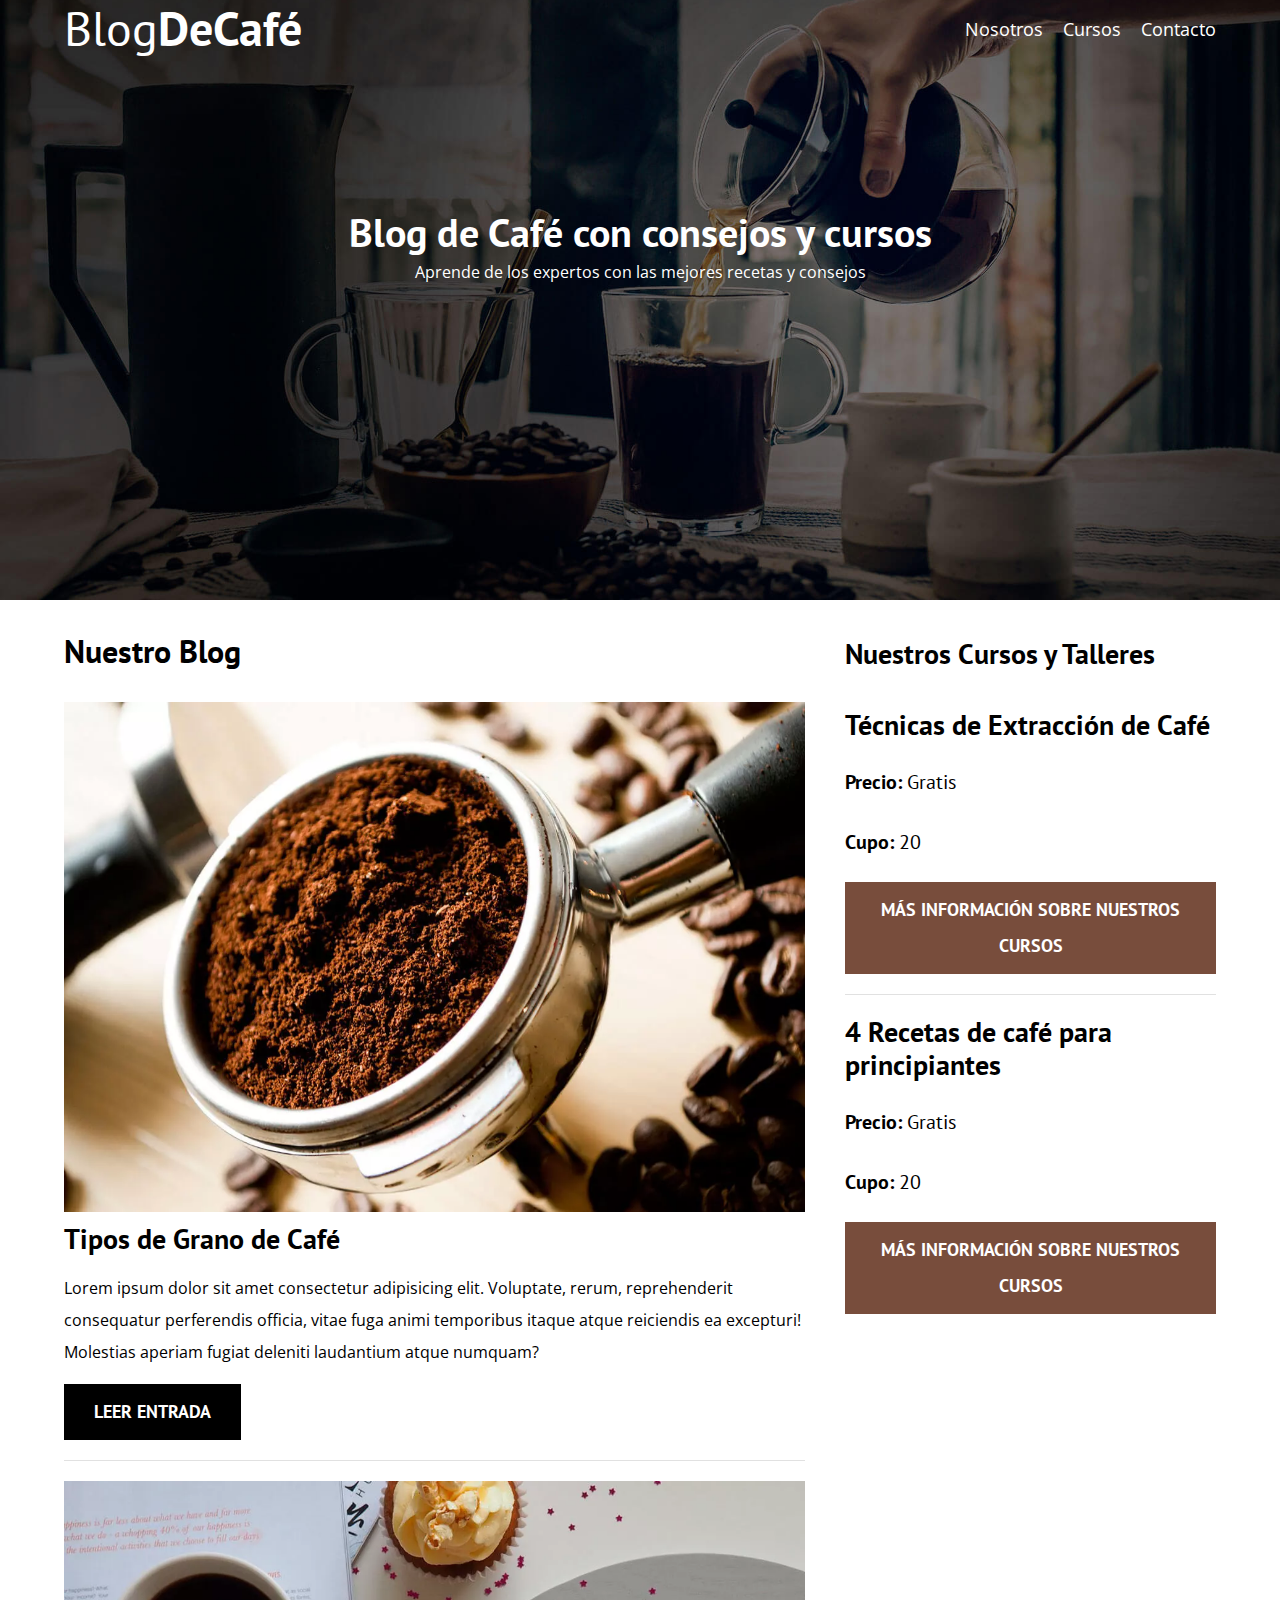
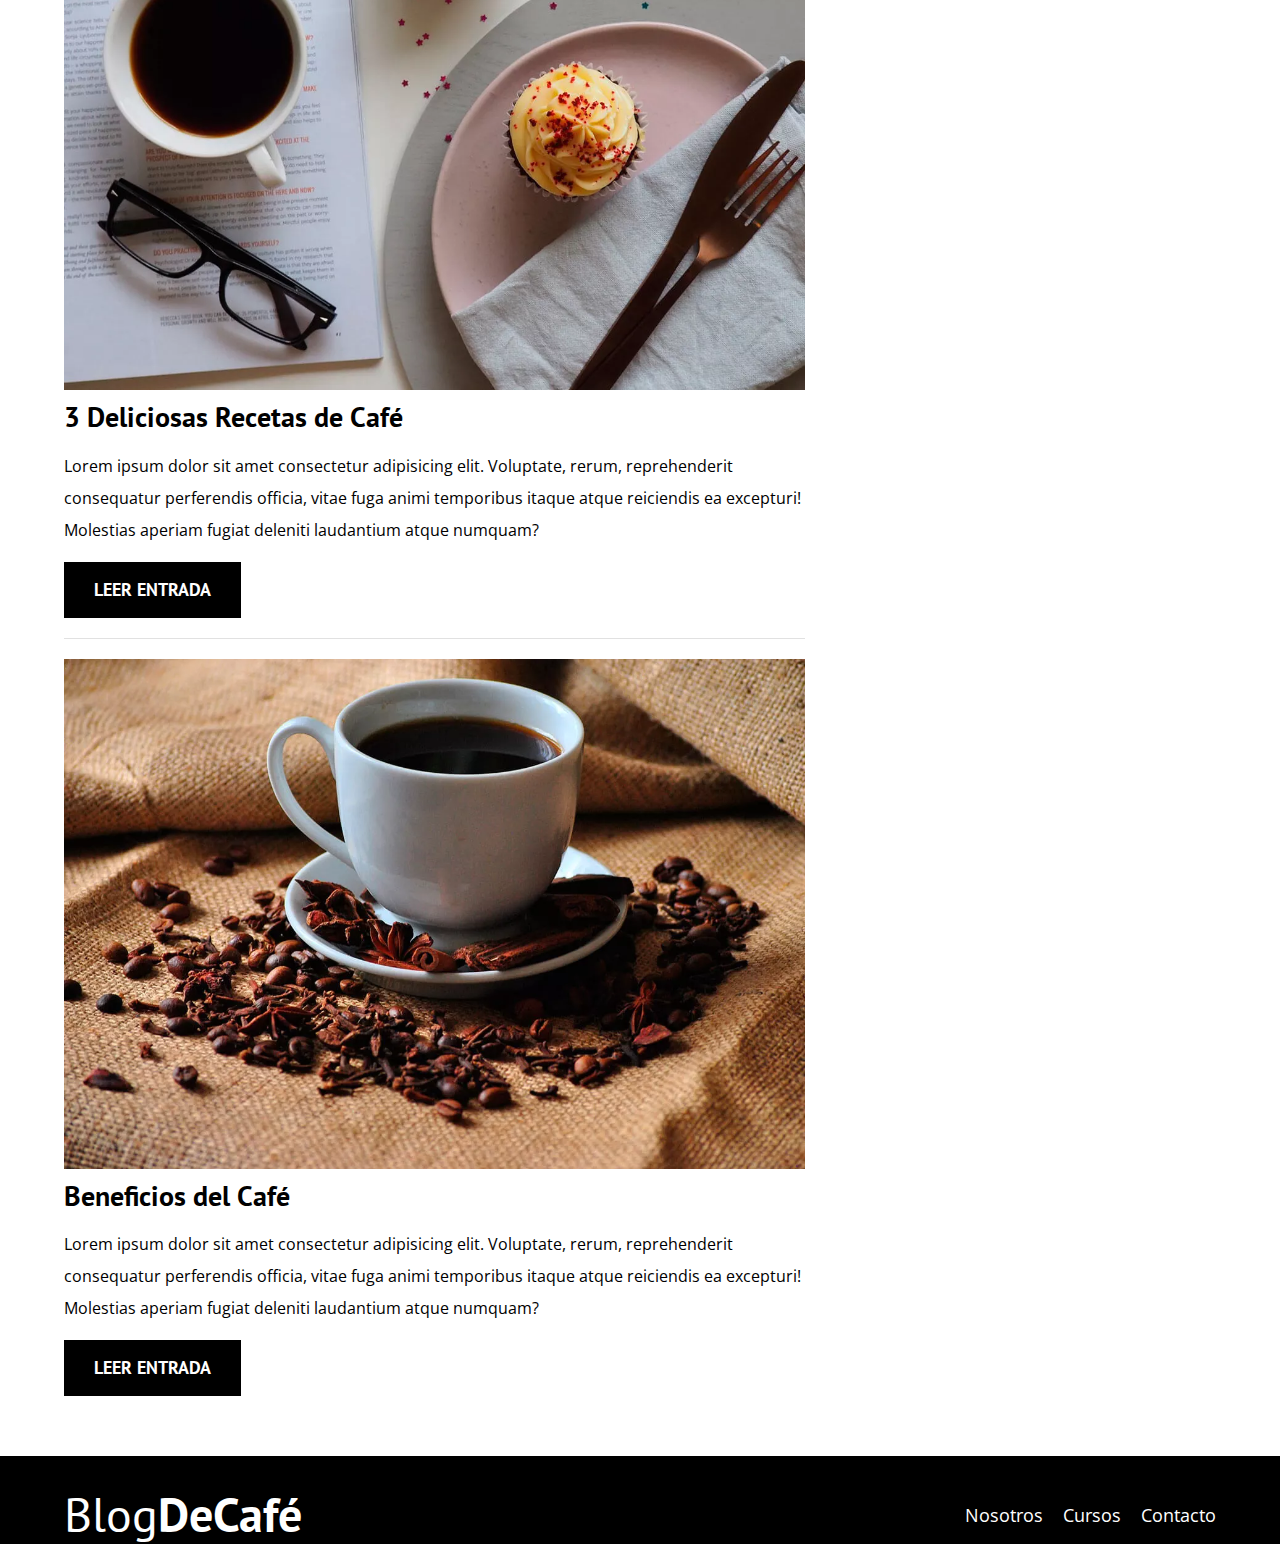
<file: index.html>
<!DOCTYPE html>
<html lang="es">

<head>
    <meta charset="UTF-8">
    <meta name="viewport" content="width=device-width, initial-scale=1.0">
    <title>BlogDeCafé</title>
    <meta name="description" content="Blog de cafe con consejos y recetas de cafe">

    <!-- Prefetch -->
    <link rel="prefetch" href="nosotros.html" as="document">

    <!-- Preload -->
    <link rel="preload" href="css/normalize.css" as="style">
    <link rel="stylesheet" href="css/normalize.css">

    <link rel="preload"
        href="https://fonts.googleapis.com/css2?family=Open+Sans&family=PT+Sans:wght@400;700&display=swahttps://fonts.googleapis.com/css2?family=Open+Sans&family=PT+Sans:wght@400;700&display=swap"
        as="font" crossorigin="crossorigin">
    <link
        href="https://fonts.googleapis.com/css2?family=Open+Sans&family=PT+Sans:wght@400;700&display=swahttps://fonts.googleapis.com/css2?family=Open+Sans&family=PT+Sans:wght@400;700&display=swap"
        rel="stylesheet">

    <link rel="preload" href="css/style.css" as="style">
    <link rel="stylesheet" href="css/style.css">

</head>

<body>
    <header class="header">
        <div class="contenedor">
            <div class="barra">
                <a class="logo" href="index.html">
                    <h1 class="logo__nombre no-margin centrar-texto">Blog<span class="logo__bold">DeCafé</span></h1>
                </a>
                <nav class="navegacion">
                    <a href="nosotros.html" class="navegacion__enlace">Nosotros</a>
                    <a href="cursos.html" class="navegacion__enlace">Cursos</a>
                    <a href="contacto.html" class="navegacion__enlace">Contacto</a>
                </nav>
            </div>
        </div>
        <div class="header__texto">
            <h2 class="no-margin">Blog de Café con consejos y cursos</h2>
            <p class="no-margin">Aprende de los expertos con las mejores recetas y consejos</p>
        </div>
    </header>
    <div class="contenedor contenido-principal">
        <main class="blog">
            <h3>Nuestro Blog</h3>
            <article class="entrada">
                <div class="entrada__imagen">
                    <picture>
                        <source loading="lazy" srcset="img/blog1.webp" type="image/webp">
                        <img loading="lazy" src="img/blog1.jpg" alt="Imagen Blog">
                    </picture>
                </div>
                <div class="entrada__contenido">
                    <h4 class="no-margin">Tipos de Grano de Café</h4>
                    <p>Lorem ipsum dolor sit amet consectetur adipisicing elit. Voluptate, rerum, reprehenderit
                        consequatur perferendis officia, vitae fuga animi temporibus itaque atque reiciendis ea
                        excepturi! Molestias aperiam fugiat deleniti laudantium atque numquam?</p>
                    <a href="entrada.html" class="boton boton--primario">Leer entrada</a>
                </div>
            </article>
            <article class="entrada">
                <div class="entrada__imagen">
                    <picture>
                        <source loading="lazy" srcset="img/blog2.webp" type="image/webp">
                        <img loading="lazy" src="img/blog2.jpg" alt="Imagen Blog">
                    </picture>
                </div>
                <div class="entrada__contenido">
                    <h4 class="no-margin">3 Deliciosas Recetas de Café</h4>
                    <p>Lorem ipsum dolor sit amet consectetur adipisicing elit. Voluptate, rerum, reprehenderit
                        consequatur perferendis officia, vitae fuga animi temporibus itaque atque reiciendis ea
                        excepturi! Molestias aperiam fugiat deleniti laudantium atque numquam?</p>
                    <a href="entrada.html" class="boton boton--primario">Leer entrada</a>
                </div>
            </article>
            <article class="entrada">
                <div class="entrada__imagen">
                    <picture>
                        <source loading="lazy" srcset="img/blog3.webp" type="image/webp">
                        <img loading="lazy" src="img/blog3.jpg" alt="Imagen Blog">
                    </picture>
                </div>
                <div class="entrada__contenido">
                    <h4 class="no-margin">Beneficios del Café</h4>
                    <p>Lorem ipsum dolor sit amet consectetur adipisicing elit. Voluptate, rerum, reprehenderit
                        consequatur perferendis officia, vitae fuga animi temporibus itaque atque reiciendis ea
                        excepturi! Molestias aperiam fugiat deleniti laudantium atque numquam?</p>
                    <a href="entrada.html" class="boton boton--primario">Leer entrada</a>
                </div>
            </article>
        </main>
        <aside class="sidebar">
            <h4>Nuestros Cursos y Talleres</h4>
            <ul class="cursos no-padding">
                <li class="widget-curso">
                    <h4 class="no-margin">Técnicas de Extracción de Café</h4>
                    <p class="widget-curso__label">Precio:
                        <span class="widget-curso__info">Gratis</span>
                    </p>
                    <p class="widget-curso__label">Cupo:
                        <span class="widget-curso__info">20</span>
                    </p>
                    <a href="cursos.html" class="boton boton--secundario">Más información sobre nuestros cursos</a>
                </li>
                <li>
                    <h4 class="no-margin">4 Recetas de café para principiantes</h4>
                    <p class="widget-curso__label">Precio:
                        <span class="widget-curso__info">Gratis</span>
                    </p>
                    <p class="widget-curso__label">Cupo:
                        <span class="widget-curso__info">20</span>
                    </p>
                    <a href="cursos.html" class="boton boton--secundario">Más información sobre nuestros cursos</a>
                </li>
            </ul>
        </aside>
    </div>
    <footer class="footer">
        <div class="contenedor">
            <div class="barra">
                <a class="logo" href="index.html">
                    <h1 class="logo__nombre no-margin centrar-texto">Blog<span class="logo__bold">DeCafé</span></h1>
                </a>
                <nav class="navegacion">
                    <a href="nosotros.html" class="navegacion__enlace">Nosotros</a>
                    <a href="cursos.html" class="navegacion__enlace">Cursos</a>
                    <a href="contacto.html" class="navegacion__enlace">Contacto</a>
                </nav>
            </div>
        </div>
    </footer>
    <script src="js/modernizr.js"></script>
</body>

</html>
</file>
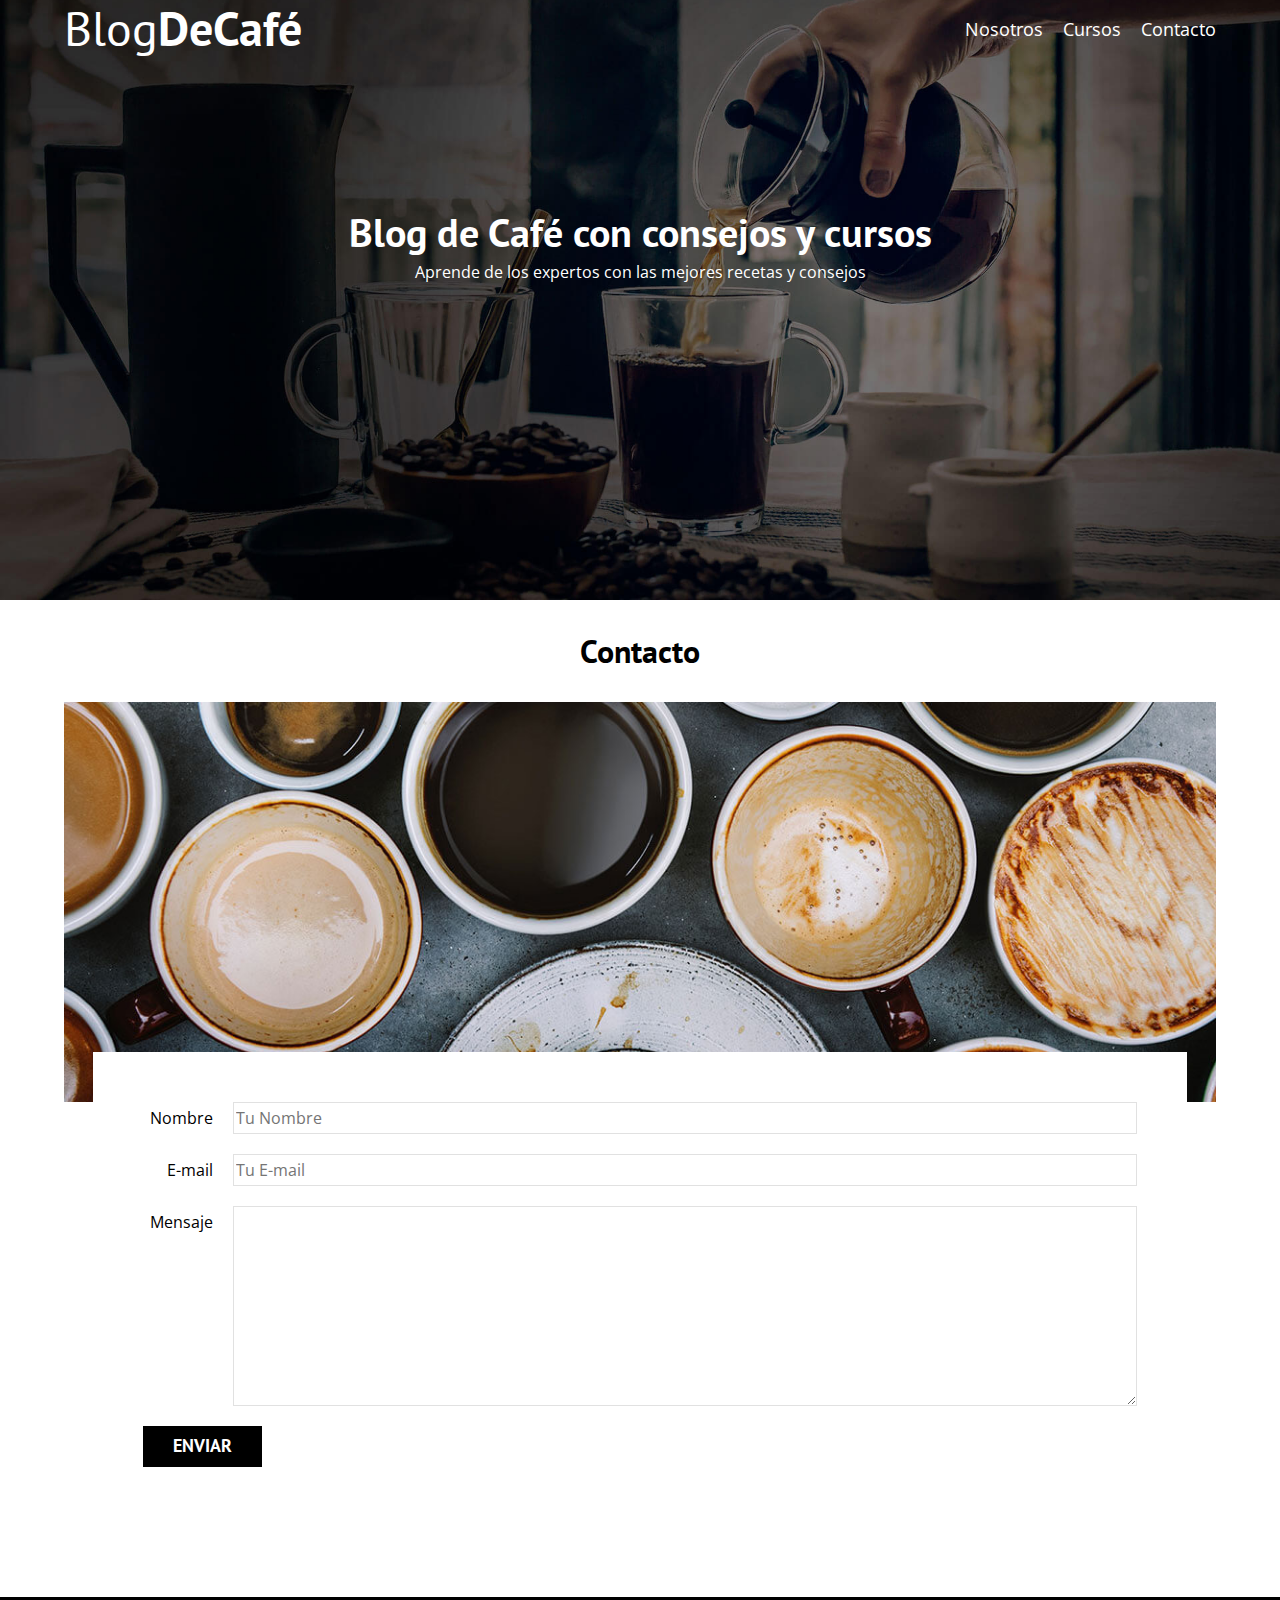
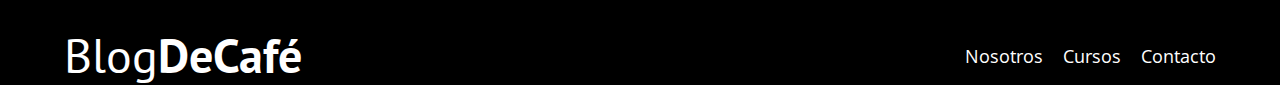
<file: contacto.html>
<!DOCTYPE html>
<html lang="es">

<head>
    <meta charset="UTF-8">
    <meta name="viewport" content="width=device-width, initial-scale=1.0">
    <title>BlogDeCafé</title>
    <link rel="stylesheet" href="css/normalize.css">
    <link href="https://fonts.googleapis.com/css2?family=Open+Sans&family=PT+Sans:wght@400;700&display=swap"
        rel="stylesheet">
    <link rel="stylesheet" href="css/style.css">
</head>

<body>
    <header class="header">
        <div class="contenedor">
            <div class="barra">
                <a class="logo" href="index.html">
                    <h1 class="logo__nombre no-margin centrar-texto">Blog<span class="logo__bold">DeCafé</span></h1>
                </a>
                <nav class="navegacion">
                    <a href="nosotros.html" class="navegacion__enlace">Nosotros</a>
                    <a href="cursos.html" class="navegacion__enlace">Cursos</a>
                    <a href="contacto.html" class="navegacion__enlace">Contacto</a>
                </nav>
            </div>
        </div>
        <div class="header__texto">
            <h2 class="no-margin">Blog de Café con consejos y cursos</h2>
            <p class="no-margin">Aprende de los expertos con las mejores recetas y consejos</p>
        </div>
    </header>

    <main class="contenedor">
        <h3 class="centrar-texto">Contacto</h3>
        <div class="contacto-bg">
        </div>

        <form class="formulario">
            <div class="campo">
                <label class="campo__label" for="nombre">Nombre</label>
                <input class="campo__field" type="text" placeholder="Tu Nombre" id="nombre">
            </div>
            <div class="campo">
                <label class="campo__label" for="email">E-mail</label>
                <input class="campo__field" type="email" placeholder="Tu E-mail" id="email">
            </div>
            <div class="campo">
                <label class="campo__label" for="mensaje">Mensaje</label>
                <textarea class="campo__field campo__field--textarea" id="mensaje"></textarea>
            </div>
            <div class="campo">
                <input class="boton boton--primario" type="submit" value="Enviar">
            </div>
        </form>
    </main>
    <footer class="footer">
        <div class="contenedor">
            <div class="barra">
                <a class="logo" href="index.html">
                    <h1 class="logo__nombre no-margin centrar-texto">Blog<span class="logo__bold">DeCafé</span></h1>
                </a>
                <nav class="navegacion">
                    <a href="nosotros.html" class="navegacion__enlace">Nosotros</a>
                    <a href="cursos.html" class="navegacion__enlace">Cursos</a>
                    <a href="contacto.html" class="navegacion__enlace">Contacto</a>
                </nav>
            </div>
        </div>
    </footer>
</body>

</html>
</file>
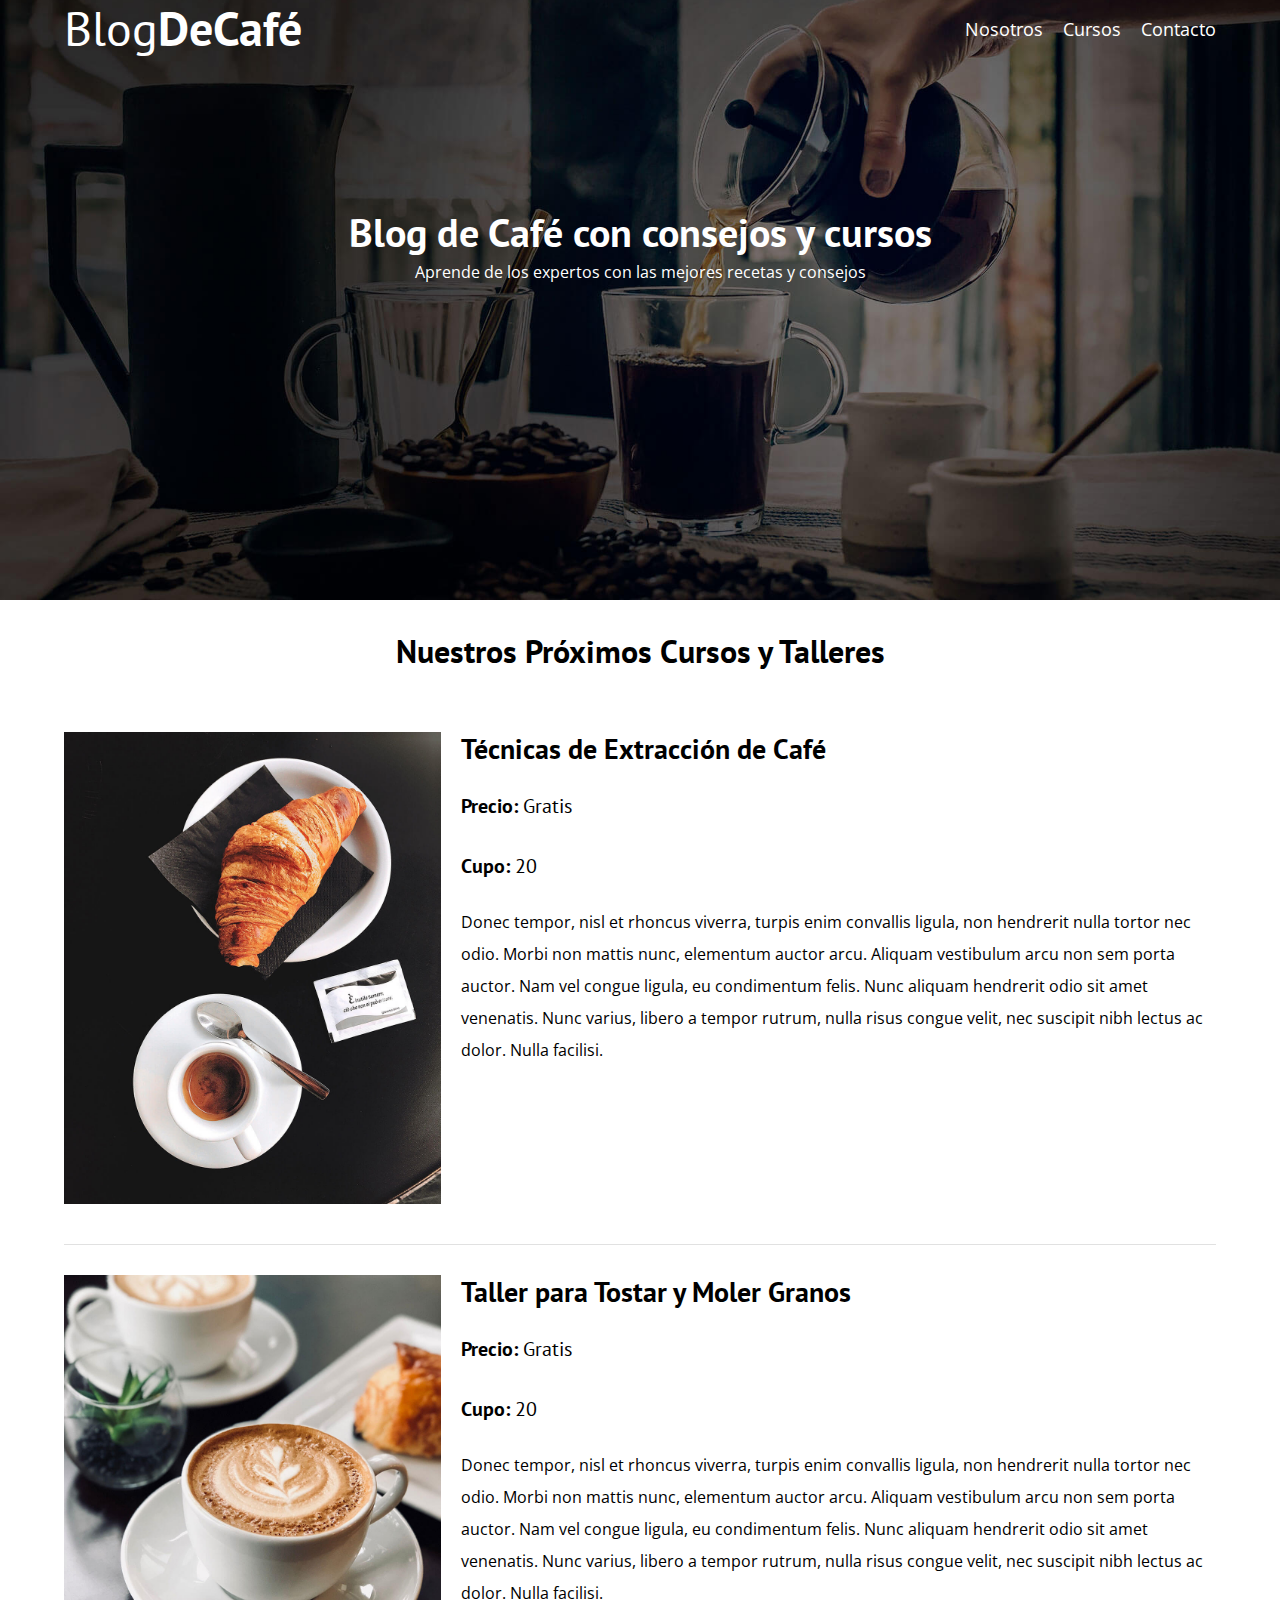
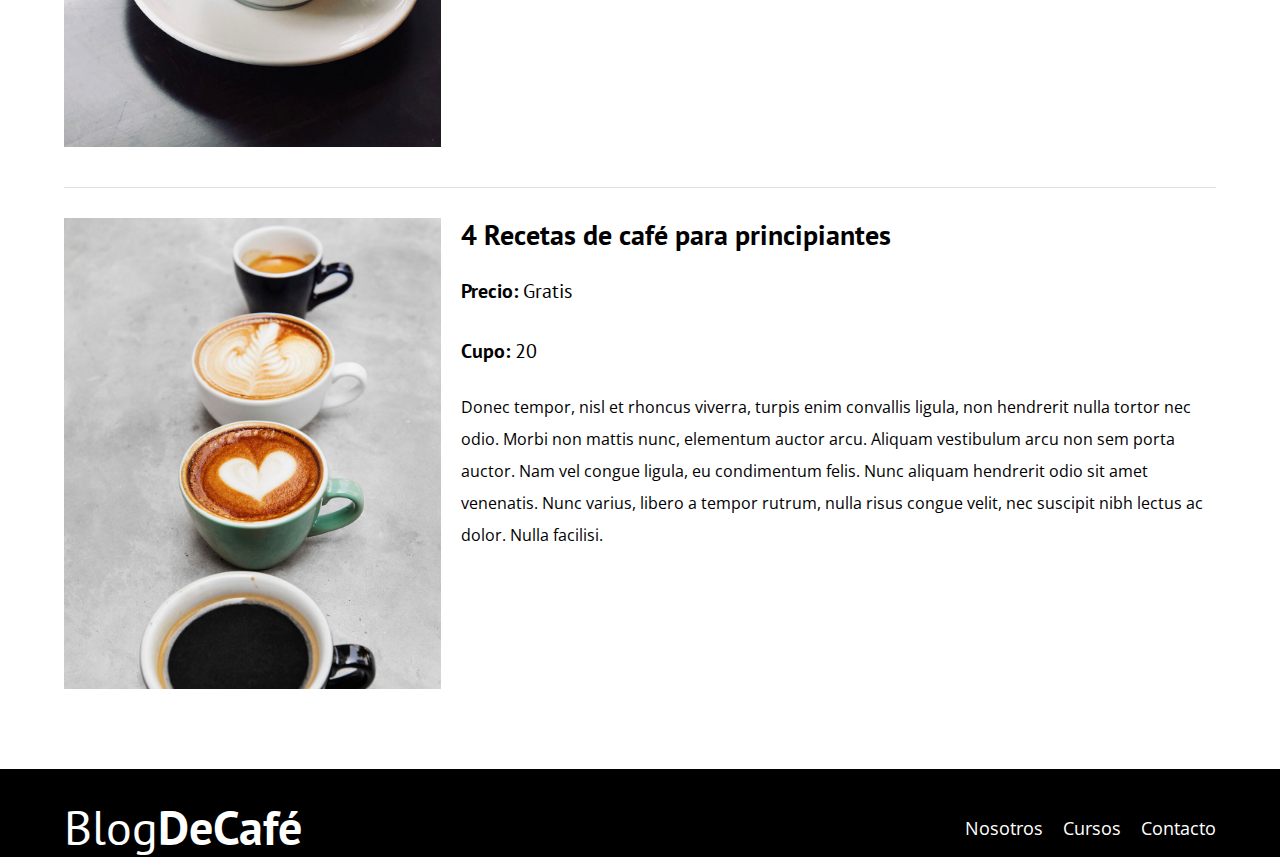
<file: cursos.html>
<!DOCTYPE html>
<html lang="es">

<head>
    <meta charset="UTF-8">
    <meta name="viewport" content="width=device-width, initial-scale=1.0">
    <title>BlogDeCafé</title>
    <link rel="stylesheet" href="css/normalize.css">
    <link href="https://fonts.googleapis.com/css2?family=Open+Sans&family=PT+Sans:wght@400;700&display=swap"
        rel="stylesheet">
    <link rel="stylesheet" href="css/style.css">
</head>

<body>
    <header class="header">
        <div class="contenedor">
            <div class="barra">
                <a class="logo" href="index.html">
                    <h1 class="logo__nombre no-margin centrar-texto">Blog<span class="logo__bold">DeCafé</span></h1>
                </a>
                <nav class="navegacion">
                    <a href="nosotros.html" class="navegacion__enlace">Nosotros</a>
                    <a href="cursos.html" class="navegacion__enlace">Cursos</a>
                    <a href="contacto.html" class="navegacion__enlace">Contacto</a>
                </nav>
            </div>
        </div>
        <div class="header__texto">
            <h2 class="no-margin">Blog de Café con consejos y cursos</h2>
            <p class="no-margin">Aprende de los expertos con las mejores recetas y consejos</p>
        </div>
    </header>
    <main class="contenedor">
        <h3 class="centrar-texto">Nuestros Próximos Cursos y Talleres</h3>
        <div class="curso">
            <div cla7ss="curso__imagen">
                <img src="img/curso1.jpg" alt="Imagen del curso">
            </div>
            <div class="curso__informacion">
                <h4 class="no-margin">Técnicas de Extracción de Café</h4>
                <p class="curso__label">Precio:
                    <span class="curso__info">Gratis</span>
                </p>
                <p class="curso__label">Cupo:
                    <span class="curso__info">20</span>
                </p>
                <p class="curso__descripcion">
                    Donec tempor, nisl et rhoncus viverra, turpis enim convallis ligula, non hendrerit nulla tortor nec
                    odio. Morbi non mattis nunc, elementum auctor arcu. Aliquam vestibulum arcu non sem porta auctor.
                    Nam vel congue ligula, eu condimentum felis. Nunc aliquam hendrerit odio sit amet venenatis. Nunc
                    varius, libero a tempor rutrum, nulla risus congue velit, nec suscipit nibh lectus ac dolor. Nulla
                    facilisi.
                </p>
            </div>
        </div>
        <div class="curso">
            <div cla7ss="curso__imagen">
                <img src="img/curso2.jpg" alt="Imagen del curso">
            </div>
            <div class="curso__informacion">
                <h4 class="no-margin">Taller para Tostar y Moler Granos</h4>
                <p class="curso__label">Precio:
                    <span class="curso__info">Gratis</span>
                </p>
                <p class="curso__label">Cupo:
                    <span class="curso__info">20</span>
                </p>
                <p class="curso__descripcion">
                    Donec tempor, nisl et rhoncus viverra, turpis enim convallis ligula, non hendrerit nulla tortor nec
                    odio. Morbi non mattis nunc, elementum auctor arcu. Aliquam vestibulum arcu non sem porta auctor.
                    Nam vel congue ligula, eu condimentum felis. Nunc aliquam hendrerit odio sit amet venenatis. Nunc
                    varius, libero a tempor rutrum, nulla risus congue velit, nec suscipit nibh lectus ac dolor. Nulla
                    facilisi.
                </p>
            </div>
        </div>
        <div class="curso">
            <div cla7ss="curso__imagen">
                <img src="img/curso3.jpg" alt="Imagen del curso">
            </div>
            <div class="curso__informacion">
                <h4 class="no-margin">4 Recetas de café para principiantes</h4>
                <p class="curso__label">Precio:
                    <span class="curso__info">Gratis</span>
                </p>
                <p class="curso__label">Cupo:
                    <span class="curso__info">20</span>
                </p>
                <p class="curso__descripcion">
                    Donec tempor, nisl et rhoncus viverra, turpis enim convallis ligula, non hendrerit nulla tortor nec
                    odio. Morbi non mattis nunc, elementum auctor arcu. Aliquam vestibulum arcu non sem porta auctor.
                    Nam vel congue ligula, eu condimentum felis. Nunc aliquam hendrerit odio sit amet venenatis. Nunc
                    varius, libero a tempor rutrum, nulla risus congue velit, nec suscipit nibh lectus ac dolor. Nulla
                    facilisi.
                </p>
            </div>
        </div>
    </main>
    <footer class="footer">
        <div class="contenedor">
            <div class="barra">
                <a class="logo" href="index.html">
                    <h1 class="logo__nombre no-margin centrar-texto">Blog<span class="logo__bold">DeCafé</span></h1>
                </a>
                <nav class="navegacion">
                    <a href="nosotros.html" class="navegacion__enlace">Nosotros</a>
                    <a href="cursos.html" class="navegacion__enlace">Cursos</a>
                    <a href="contacto.html" class="navegacion__enlace">Contacto</a>
                </nav>
            </div>
        </div>
    </footer>
</body>

</html>
</file>
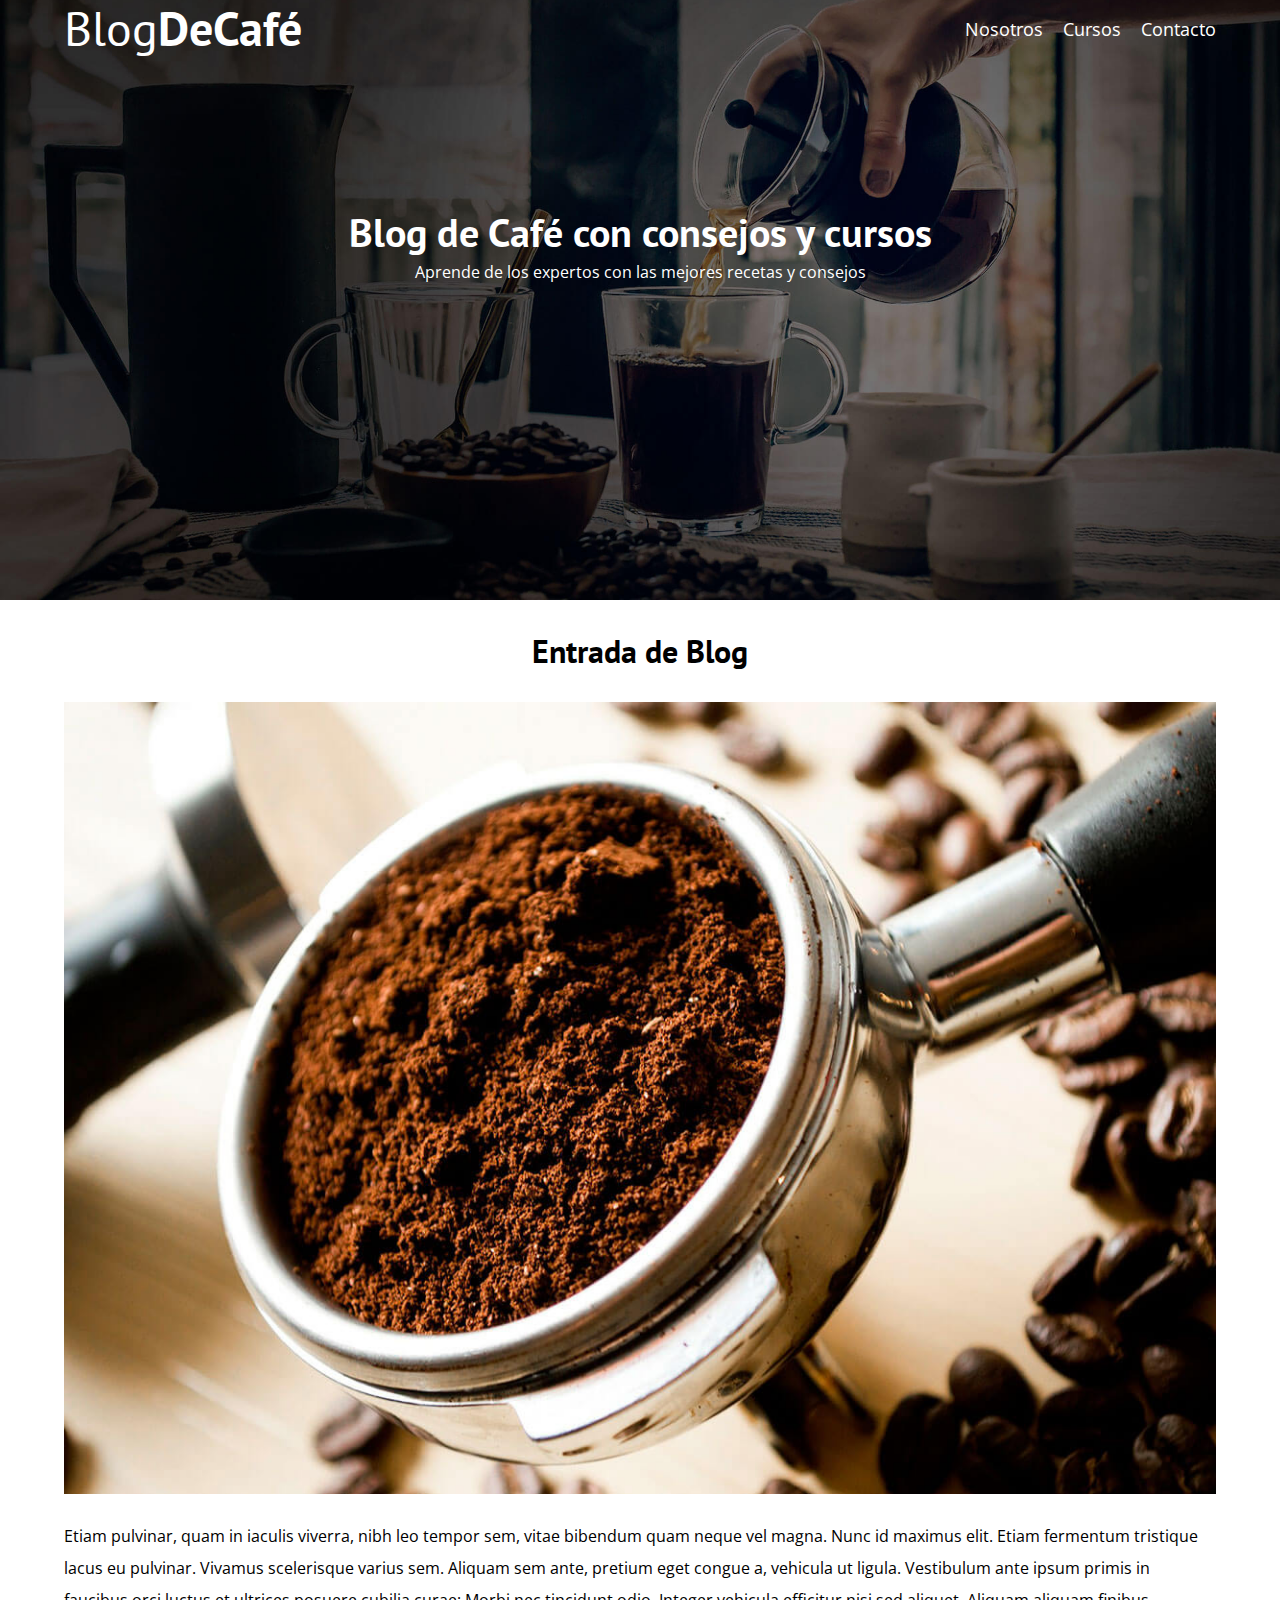
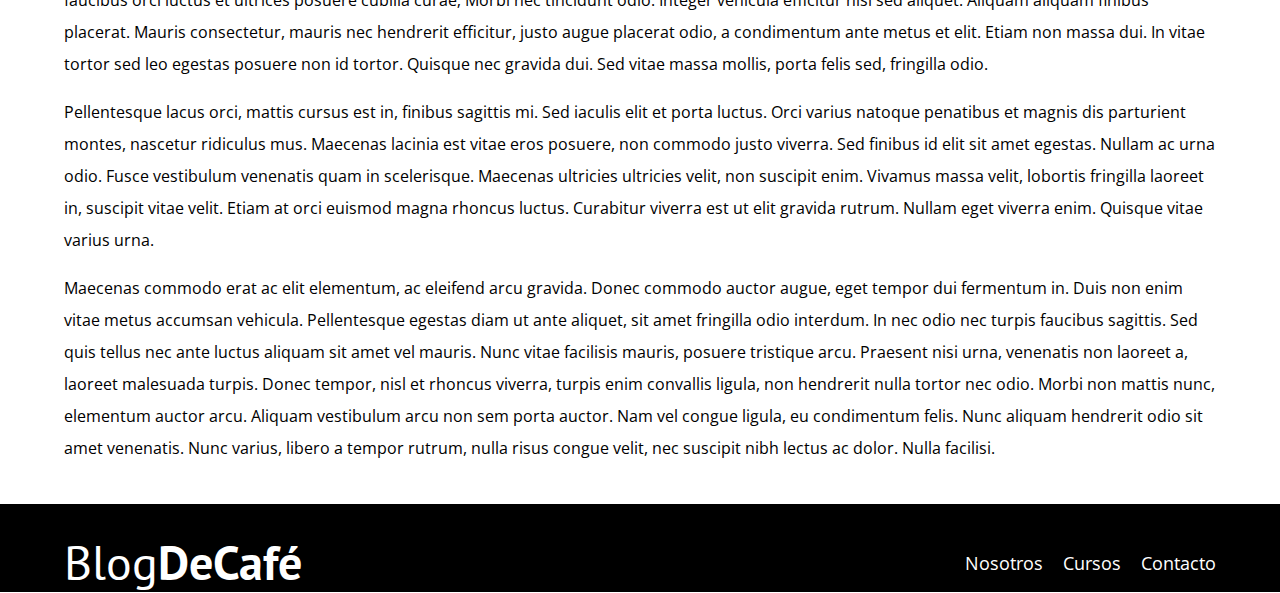
<file: entrada.html>
<!DOCTYPE html>
<html lang="es">

<head>
    <meta charset="UTF-8">
    <meta name="viewport" content="width=device-width, initial-scale=1.0">
    <title>BlogDeCafé</title>
    <link rel="stylesheet" href="css/normalize.css">
    <link href="https://fonts.googleapis.com/css2?family=Open+Sans&family=PT+Sans:wght@400;700&display=swap"
        rel="stylesheet">
    <link rel="stylesheet" href="css/style.css">
</head>

<body>
    <header class="header">
        <div class="contenedor">
            <div class="barra">
                <a class="logo" href="index.html">
                    <h1 class="logo__nombre no-margin centrar-texto">Blog<span class="logo__bold">DeCafé</span></h1>
                </a>
                <nav class="navegacion">
                    <a href="nosotros.html" class="navegacion__enlace">Nosotros</a>
                    <a href="cursos.html" class="navegacion__enlace">Cursos</a>
                    <a href="contacto.html" class="navegacion__enlace">Contacto</a>
                </nav>
            </div>
        </div>
        <div class="header__texto">
            <h2 class="no-margin">Blog de Café con consejos y cursos</h2>
            <p class="no-margin">Aprende de los expertos con las mejores recetas y consejos</p>
        </div>
    </header>

    <main class="contenedor">
        <h3 class="centrar-texto">Entrada de Blog</h3>

        <div class="entrada">
            <div class="entrada__imagen">
                <img src="img/blog1.jpg" alt="Imagen del blog">
            </div>
            <p>Etiam pulvinar, quam in iaculis viverra, nibh leo tempor sem, vitae bibendum quam neque vel magna. Nunc
                id maximus elit. Etiam fermentum tristique lacus eu pulvinar. Vivamus scelerisque varius sem. Aliquam
                sem ante, pretium eget congue a, vehicula ut ligula. Vestibulum ante ipsum primis in faucibus orci
                luctus et ultrices posuere cubilia curae; Morbi nec tincidunt odio. Integer vehicula efficitur nisi sed
                aliquet. Aliquam aliquam finibus placerat. Mauris consectetur, mauris nec hendrerit efficitur, justo
                augue placerat odio, a condimentum ante metus et elit. Etiam non massa dui. In vitae tortor sed leo
                egestas posuere non id tortor. Quisque nec gravida dui. Sed vitae massa mollis, porta felis sed,
                fringilla odio.</p>
            <p> Pellentesque lacus orci, mattis cursus est in, finibus sagittis mi. Sed iaculis elit et porta luctus.
                Orci varius natoque penatibus et magnis dis parturient montes, nascetur ridiculus mus. Maecenas lacinia
                est vitae eros posuere, non commodo justo viverra. Sed finibus id elit sit amet egestas. Nullam ac urna
                odio. Fusce vestibulum venenatis quam in scelerisque. Maecenas ultricies ultricies velit, non suscipit
                enim. Vivamus massa velit, lobortis fringilla laoreet in, suscipit vitae velit. Etiam at orci euismod
                magna rhoncus luctus. Curabitur viverra est ut elit gravida rutrum. Nullam eget viverra enim. Quisque
                vitae varius urna.</p>
            <p>Maecenas commodo erat ac elit elementum, ac eleifend arcu gravida. Donec commodo auctor augue, eget
                tempor dui fermentum in. Duis non enim vitae metus accumsan vehicula. Pellentesque egestas diam ut ante
                aliquet, sit amet fringilla odio interdum. In nec odio nec turpis faucibus sagittis. Sed quis tellus nec
                ante luctus aliquam sit amet vel mauris. Nunc vitae facilisis mauris, posuere tristique arcu. Praesent
                nisi urna, venenatis non laoreet a, laoreet malesuada turpis. Donec tempor, nisl et rhoncus viverra,
                turpis enim convallis ligula, non hendrerit nulla tortor nec odio. Morbi non mattis nunc, elementum
                auctor arcu. Aliquam vestibulum arcu non sem porta auctor. Nam vel congue ligula, eu condimentum felis.
                Nunc aliquam hendrerit odio sit amet venenatis. Nunc varius, libero a tempor rutrum, nulla risus congue
                velit, nec suscipit nibh lectus ac dolor. Nulla facilisi.</p>
        </div>
    </main>
    <footer class="footer">
        <div class="contenedor">
            <div class="barra">
                <a class="logo" href="index.html">
                    <h1 class="logo__nombre no-margin centrar-texto">Blog<span class="logo__bold">DeCafé</span></h1>
                </a>
                <nav class="navegacion">
                    <a href="nosotros.html" class="navegacion__enlace">Nosotros</a>
                    <a href="cursos.html" class="navegacion__enlace">Cursos</a>
                    <a href="contacto.html" class="navegacion__enlace">Contacto</a>
                </nav>
            </div>
        </div>
    </footer>
</body>

</html>
</file>
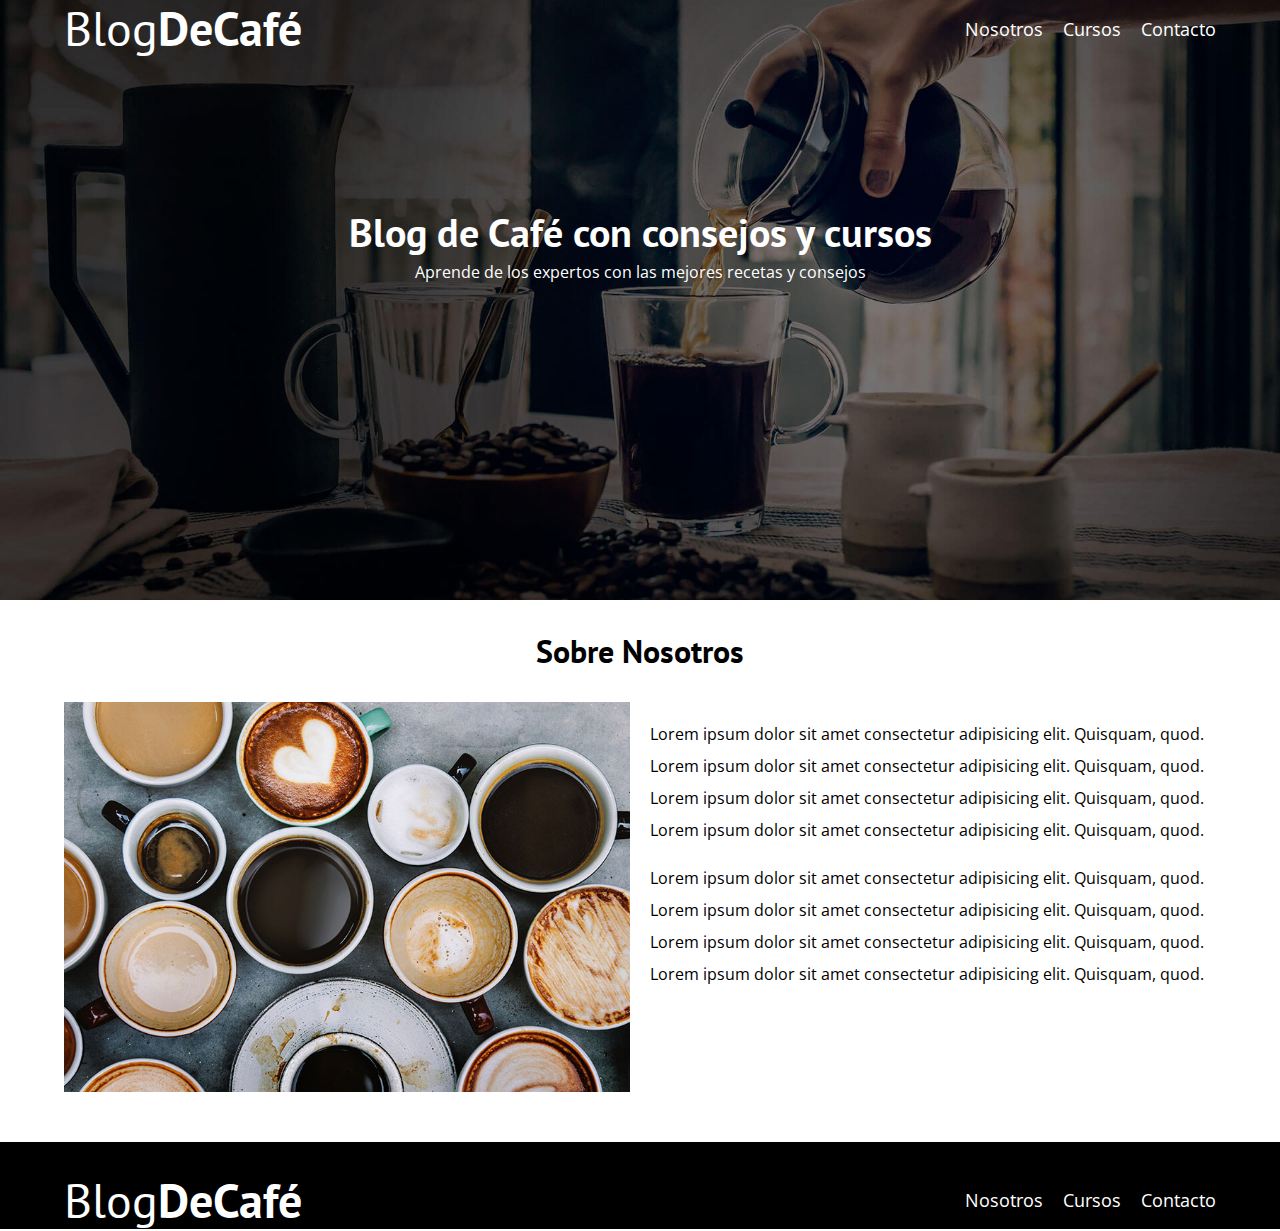
<file: nosotros.html>
<!DOCTYPE html>
<html lang="es">

<head>
    <meta charset="UTF-8">
    <meta name="viewport" content="width=device-width, initial-scale=1.0">
    <title>BlogDeCafé</title>
    <link rel="stylesheet" href="css/normalize.css">
    <link href="https://fonts.googleapis.com/css2?family=Open+Sans&family=PT+Sans:wght@400;700&display=swap"
        rel="stylesheet">
    <link rel="stylesheet" href="css/style.css">
</head>

<body>
    <header class="header">
        <div class="contenedor">
            <div class="barra">
                <a class="logo" href="index.html">
                    <h1 class="logo__nombre no-margin centrar-texto">Blog<span class="logo__bold">DeCafé</span></h1>
                </a>
                <nav class="navegacion">
                    <a href="nosotros.html" class="navegacion__enlace">Nosotros</a>
                    <a href="cursos.html" class="navegacion__enlace">Cursos</a>
                    <a href="contacto.html" class="navegacion__enlace">Contacto</a>
                </nav>
            </div>
        </div>
        <div class="header__texto">
            <h2 class="no-margin">Blog de Café con consejos y cursos</h2>
            <p class="no-margin">Aprende de los expertos con las mejores recetas y consejos</p>
        </div>
    </header>
    <main class="contenedor">
        <h3 class="centrar-texto">Sobre Nosotros</h3>
        <div class="sobre-nosotros">
            <div class="sobre-nosotros__imagen">
                <img src="img/nosotros.jpg" alt="imagen nosotros">
            </div>
            <div class="sobre-nosotros__texto">
                <p>
                    Lorem ipsum dolor sit amet consectetur adipisicing elit. Quisquam, quod. Lorem ipsum dolor sit amet
                    consectetur adipisicing elit. Quisquam, quod. Lorem ipsum dolor sit amet consectetur adipisicing
                    elit. Quisquam, quod. Lorem ipsum dolor sit amet consectetur adipisicing elit. Quisquam, quod.
                </p>
                <p>
                    Lorem ipsum dolor sit amet consectetur adipisicing elit. Quisquam, quod. Lorem ipsum dolor sit amet
                    consectetur adipisicing elit. Quisquam, quod. Lorem ipsum dolor sit amet consectetur adipisicing
                    elit. Quisquam, quod. Lorem ipsum dolor sit amet consectetur adipisicing elit. Quisquam, quod.
                </p>
            </div>
    </main>
    <footer class="footer">
        <div class="contenedor">
            <div class="barra">
                <a class="logo" href="index.html">
                    <h1 class="logo__nombre no-margin centrar-texto">Blog<span class="logo__bold">DeCafé</span></h1>
                </a>
                <nav class="navegacion">
                    <a href="nosotros.html" class="navegacion__enlace">Nosotros</a>
                    <a href="cursos.html" class="navegacion__enlace">Cursos</a>
                    <a href="contacto.html" class="navegacion__enlace">Contacto</a>
                </nav>
            </div>
        </div>
    </footer>
</body>

</html>
</file>
<file: css/style.css>
:root {
  --fuenteHeading: "PT Sans", sans-serif;
  --fuenteParrafos: "Open Sans", sans-serif;
  --primario: #784d3c;
  --blanco: #ffffff;
  --negro: #000000;
  --gris: #e1e1e1;
}

html {
  box-sizing: border-box;
  font-size: 62.5%;
  /* 1rem = 10px */
}

*,
*:before,
*:after {
  box-sizing: inherit;
  /* Hereda del elemento padre */
}

body {
  font-family: var(--fuenteParrafos);
  font-size: 1.6rem;
  line-height: 2;
}

/* Globales */
.contenedor {
  /* max-width: 120rem;
    width: 90%; */
  width: min(90%, 120rem);
  margin: 0 auto;
}

a {
  text-decoration: none;
}

h1,
h2,
h3,
h4 {
  font-family: var(--fuenteHeading);
  line-height: 1.2;
}

h1 {
  font-size: 4.8rem;
}

h2 {
  font-size: 4rem;
}

h3 {
  font-size: 3.2rem;
}

h4 {
  font-size: 2.8rem;
}

img {
  max-width: 100%;
}

/* Utilidades */
.no-margin {
  margin: 0;
}

.no-padding {
  padding: 0;
}

.centrar-texto {
  text-align: center;
}

/* Header */
/* .webp .header {
  background-image: url(../img/banner.webp);
}

.no-webp .header {
  background-image: url(../img/banner.jpg);
} */

.header {
  background-image: url(../img/banner.jpg);
  height: 60rem;
  background-size: cover;
  background-repeat: no-repeat;
  background-position: center center;
  /* Alineamos vertical y horizontalmente */
}

.header__texto {
  text-align: center;
  color: var(--blanco);
  margin-top: 5rem;
}

@media (min-width: 768px) {
  .header__texto {
    margin-top: 15rem;
  }
}

@media (min-width: 768px) {
  .barra {
    display: flex;
    justify-content: space-between;
    align-items: center;
  }
}

.logo {
  color: var(--blanco);
}

.logo__nombre {
  font-weight: normal;
}

.logo__bold {
  font-weight: bold;
}

@media (min-width: 768px) {
  .navegacion {
    display: flex;
    gap: 2rem;
  }
}

.navegacion__enlace {
  display: block;
  text-align: center;
  font-size: 1.8rem;
  color: var(--blanco);
}

@media (min-width: 768px) {
  .contenido-principal {
    display: grid;
    grid-template-columns: 2fr 1fr;
    column-gap: 4rem;
  }
}

.entrada {
  border-bottom: 1px solid var(--gris);
  margin-bottom: 2rem;
}

.entrada:last-of-type {
  border: none;
  margin-bottom: 0;
}

.boton {
  display: block;
  font-family: var(--fuenteHeading);
  color: var(--blanco);
  text-align: center;
  padding: 1rem 3rem;
  font-size: 1.8rem;
  text-transform: uppercase;
  font-weight: bold;
  margin-bottom: 2rem;
  border: none;
}

@media (min-width: 768px) {
  .boton {
    /* block: toma todo el ancho disponible */
    /* inline-block: toma el ancho que requiere */
    display: inline-block;
  }
}

.boton:hover {
  cursor: pointer;
}

.boton--primario {
  background-color: var(--negro);
}

.boton--secundario {
  background-color: var(--primario);
}

.cursos {
  list-style: none;
}

.widget-curso {
  border-bottom: 1px solid var(--gris);
  margin-bottom: 2rem;
}

.widget-curso:last-of-type {
  border: none;
  margin-bottom: 0;
}

.widget-curso__label {
  font-family: var(--fuenteHeading);
  font-weight: bold;
}

.widget-curso__info {
  font-weight: normal;
}

.widget-curso__label,
.widget-curso__info {
  font-size: 2rem;
}

.footer {
  background-color: var(--negro);
  padding-top: 3rem;
  margin-top: 4rem;
}

/* Sobre nosotros */
@media (min-width: 768px) {
  /* Con flex box */
  /* .sobre-nosotros {
    display: flex;
    gap: 2rem;
  }
  .sobre-nosotros__imagen,
  .sobre-nosotros__texto {
    flex-basis: 50%;
  } */

  /* Con grid column */
  .sobre-nosotros {
    display: grid;
    grid-template-columns: repeat(2, 1fr);
    column-gap: 2rem;
  }
}

/* Cursos */
.curso {
  padding: 3rem 0;
  border-bottom: 1px solid var(--gris);
}

@media (min-width: 768px) {
  .curso {
    display: grid;
    grid-template-columns: 1fr 2fr;
    column-gap: 2rem;
  }
}

.curso:last-of-type {
  border: none;
}

.curso__label {
  font-family: var(--fuenteHeading);
  font-weight: bold;
}

.curso__info {
  font-weight: normal;
}

.curso__label,
.curso__info {
  font-size: 2rem;
}

/* Contacto */
.contacto-bg {
  background-image: url(../img/contacto.jpg);
  height: 40rem;
  background-size: cover;
  background-repeat: no-repeat;
}

.formulario {
  background-color: var(--blanco);
  margin: -5rem auto 0 auto;
  width: 95%;
  padding: 5rem;
}

.campo {
  display: flex;
  margin-bottom: 2rem;
  /* gap: 2rem; */

}

.campo__label {
  /* No ocupa todo el ancho disponible, tamaño base 9rem */
  flex: 0 0 9rem;
  text-align: right;
  padding-right: 2rem;
}

.campo__field {
  flex: 1; /* Factor de crecimiento de 1 ... Por cada 0pix se agrega 1px */
  border: 1px solid var(--gris);
}

.campo__field--textarea {
  height: 20rem;
}
</file>
